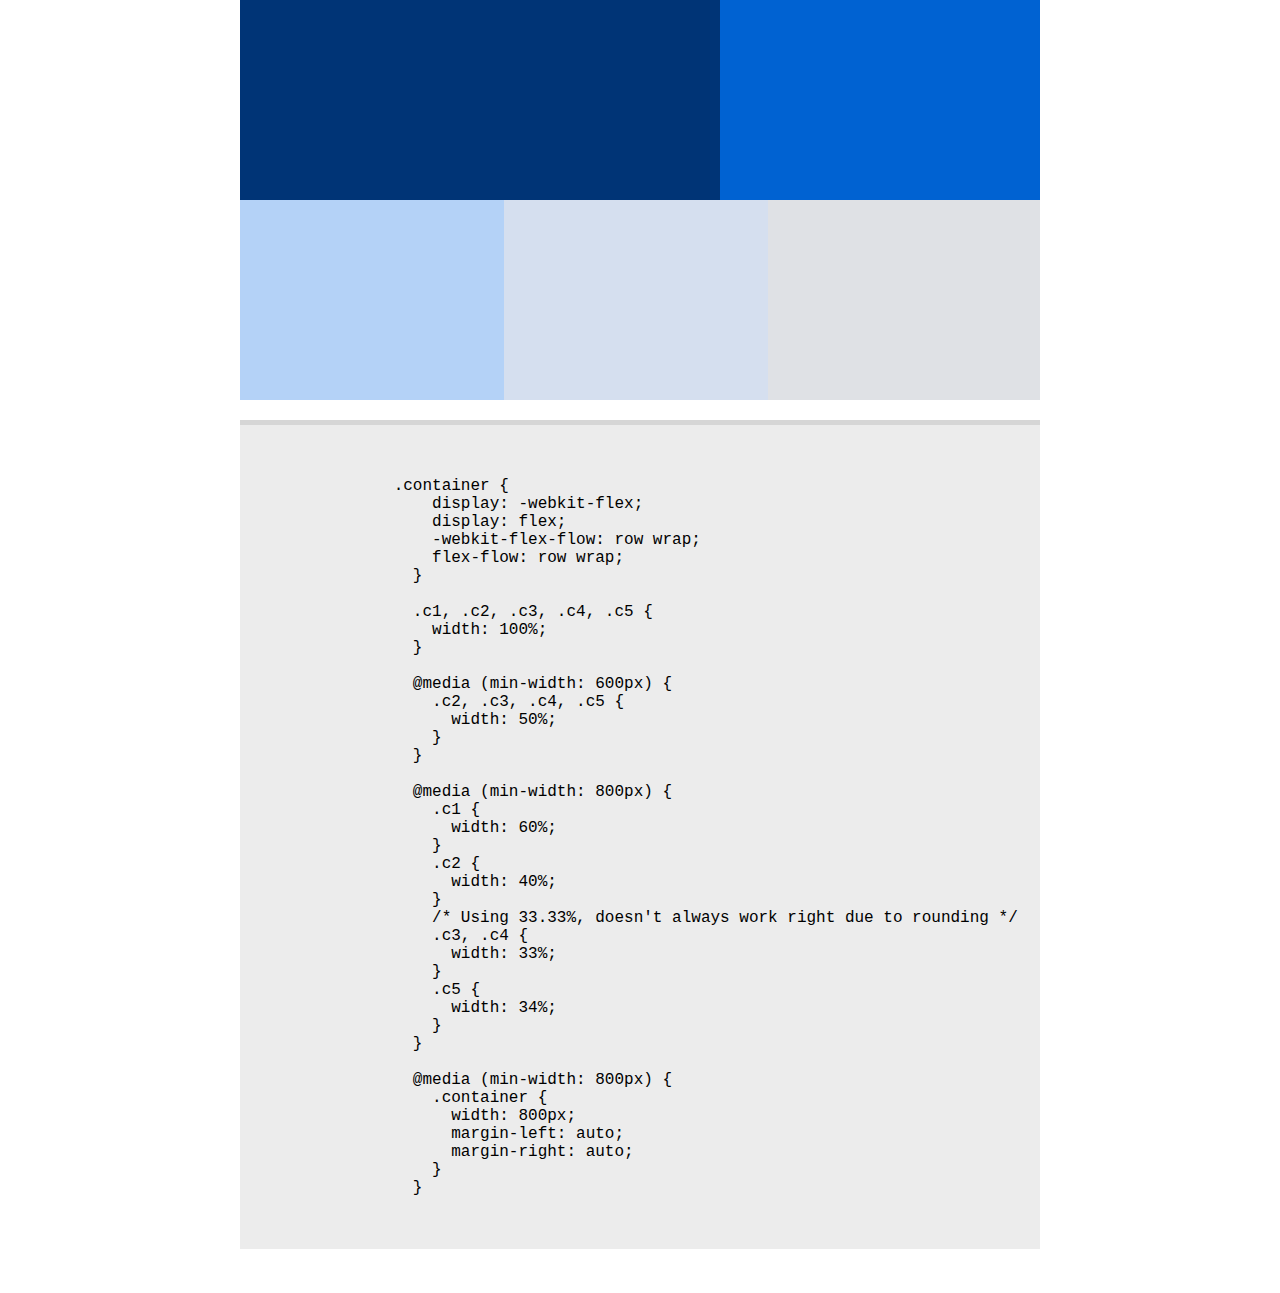
<file: index.html>
<!DOCTYPE html>
<html lang="en">

<head>
    <meta charset="UTF-8">
    <meta name="viewport" content="width=device-width, initial-scale=1.0">
    <title>Mostly Fluid</title>
    <link rel="stylesheet" href="./css/style.css">
</head>

<body>
    <div class="mostly">
        <div class="container">
            <div class="c1">
            </div>
            <div class="c2">
            </div>
            <div class="c3">
            </div>
            <div class="c4">
            </div>
            <div class="c5">
            </div>
            <div class="code">

                <pre>
    
            <code>
                .container {
                    display: -webkit-flex;
                    display: flex;
                    -webkit-flex-flow: row wrap;
                    flex-flow: row wrap;
                  }
                  
                  .c1, .c2, .c3, .c4, .c5 {
                    width: 100%;
                  }
                  
                  @media (min-width: 600px) {
                    .c2, .c3, .c4, .c5 {
                      width: 50%;
                    }
                  }
                  
                  @media (min-width: 800px) {
                    .c1 {
                      width: 60%;
                    }
                    .c2 {
                      width: 40%;
                    }
                    /* Using 33.33%, doesn't always work right due to rounding */
                    .c3, .c4 {
                      width: 33%;
                    }
                    .c5 {
                      width: 34%;
                    }
                  }
                  
                  @media (min-width: 800px) {
                    .container {
                      width: 800px;
                      margin-left: auto;
                      margin-right: auto;
                    }
                  }
            </code>
        </pre>
            </div>
        </div>

        
    </div>

</body>

</html>
</file>
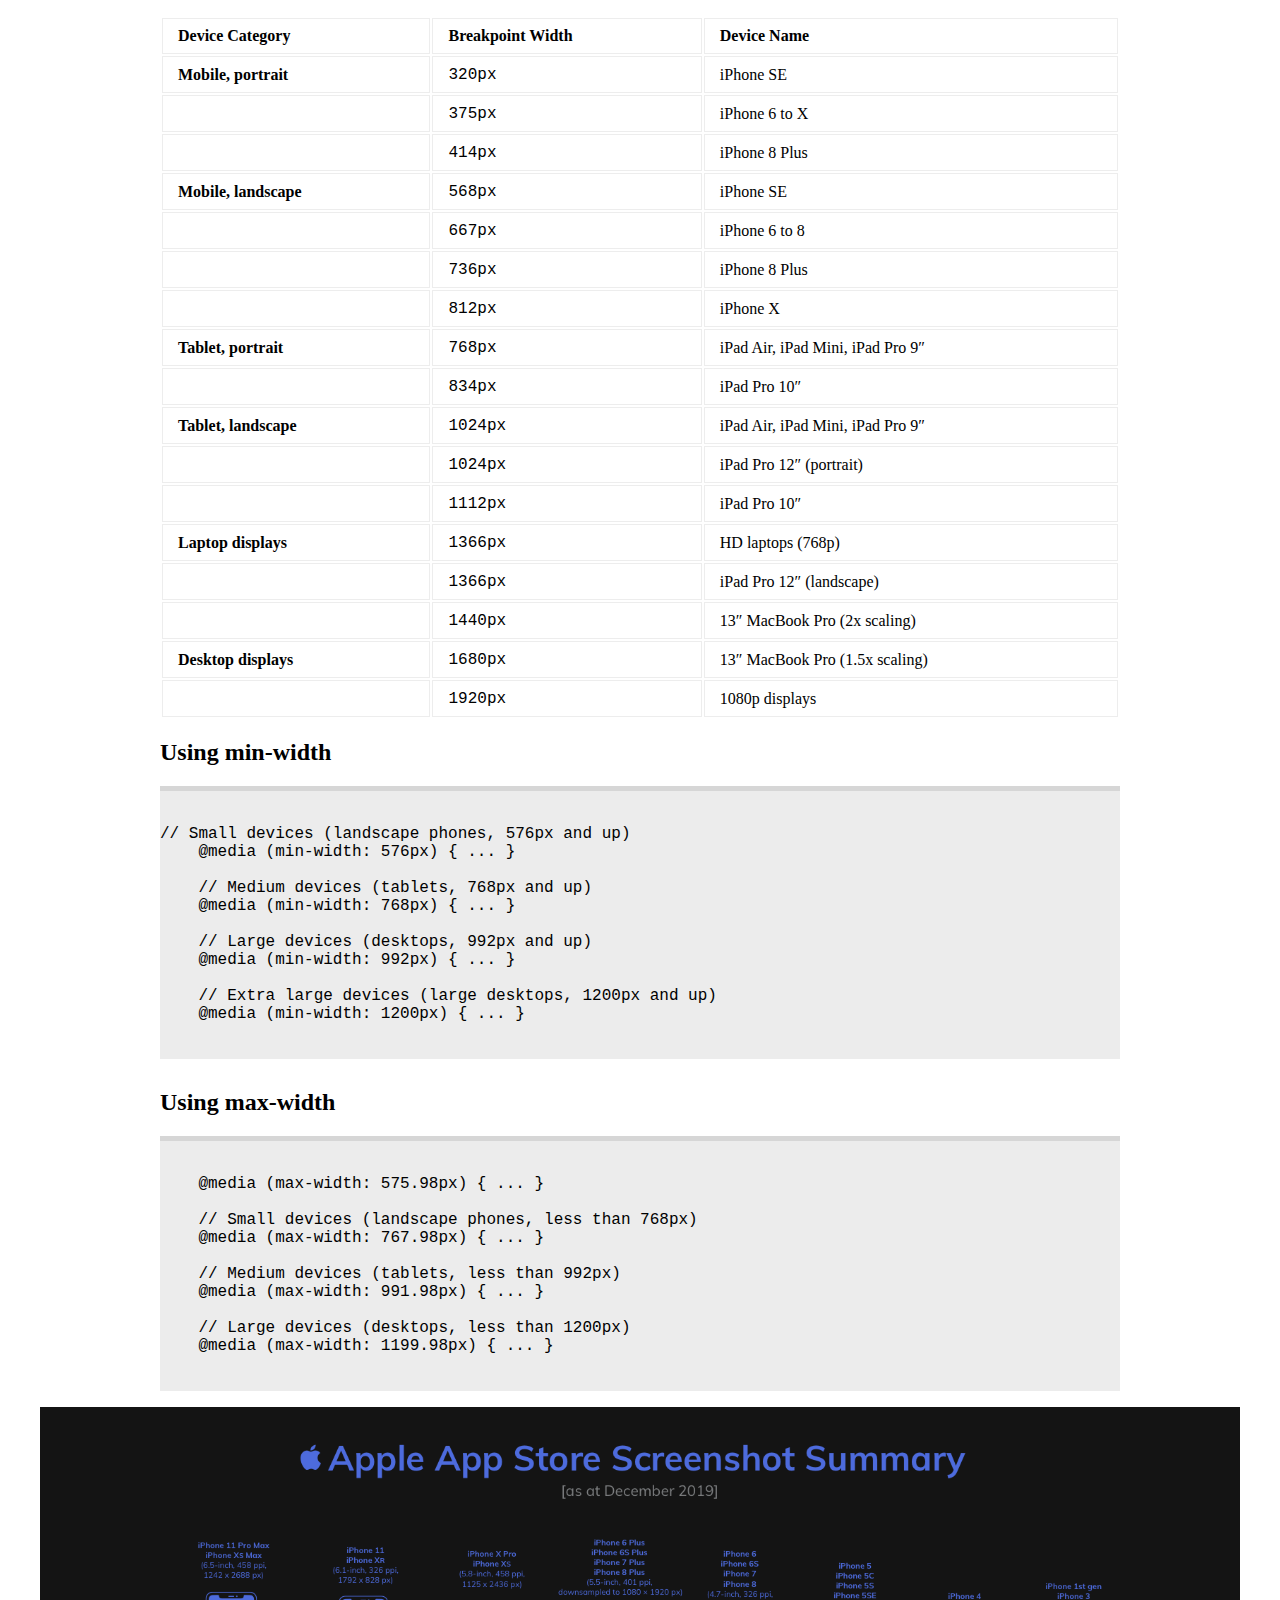
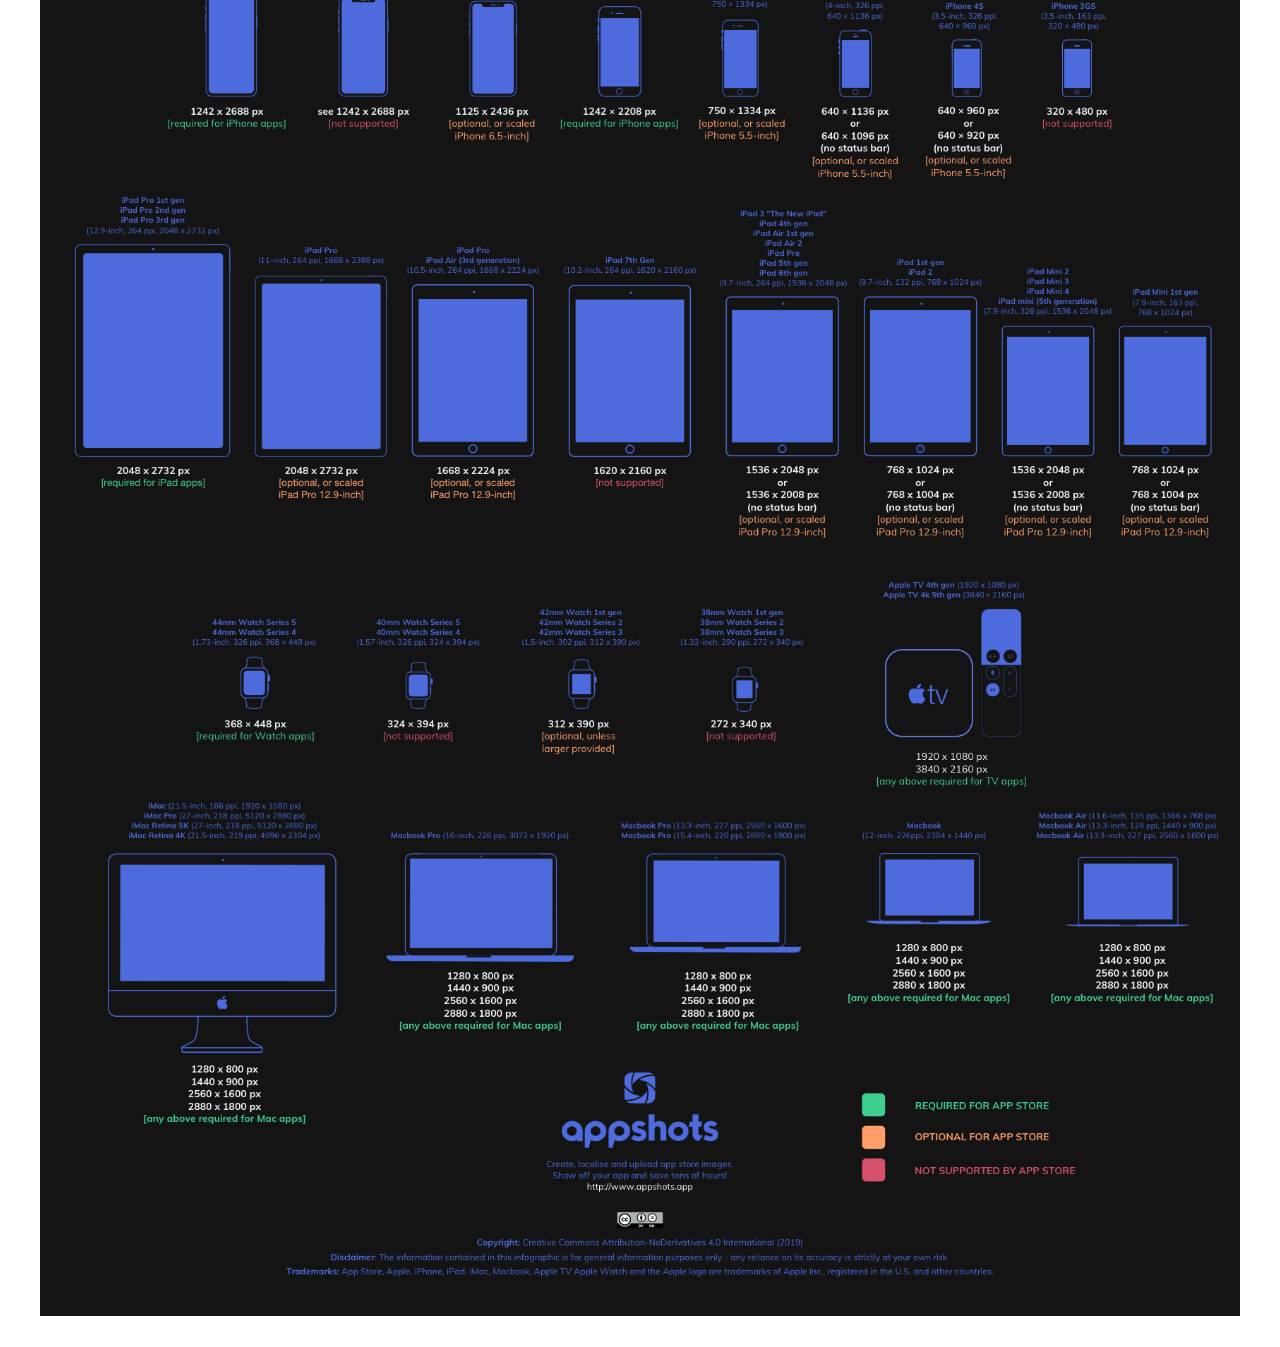
<file: breakpoint.html>
<!DOCTYPE html>
<html lang="en">

<head>
    <meta charset="UTF-8">
    <meta name="viewport" content="width=device-width, initial-scale=1.0">
    <link rel="stylesheet" href="css/style.css">
    <title>斷點設計</title>
</head>

<body>
    <div class="breakpoint">
        <figure class="wp-block-table">
            <table class="">
                <thead>
                    <tr>
                        <th>Device Category</th>
                        <th>Breakpoint Width</th>
                        <th>Device Name</th>
                    </tr>
                </thead>
                <tbody>
                    <tr>
                        <td><strong>Mobile, portrait</strong></td>
                        <td><code>320px</code></td>
                        <td>iPhone SE</td>
                    </tr>
                    <tr>
                        <td></td>
                        <td><code>375px</code></td>
                        <td>iPhone 6 to X</td>
                    </tr>
                    <tr>
                        <td></td>
                        <td><code>414px</code></td>
                        <td>iPhone 8 Plus</td>
                    </tr>
                    <tr>
                        <td><strong>Mobile, landscape</strong></td>
                        <td><code>568px</code></td>
                        <td>iPhone SE</td>
                    </tr>
                    <tr>
                        <td></td>
                        <td><code>667px</code></td>
                        <td>iPhone 6 to 8</td>
                    </tr>
                    <tr>
                        <td></td>
                        <td><code>736px</code></td>
                        <td>iPhone 8 Plus</td>
                    </tr>
                    <tr>
                        <td></td>
                        <td><code>812px</code></td>
                        <td>iPhone X</td>
                    </tr>
                    <tr>
                        <td><strong>Tablet, portrait</strong></td>
                        <td><code>768px</code></td>
                        <td>iPad Air, iPad Mini, iPad Pro 9″</td>
                    </tr>
                    <tr>
                        <td></td>
                        <td><code>834px</code></td>
                        <td>iPad Pro 10″</td>
                    </tr>
                    <tr>
                        <td><strong>Tablet, landscape</strong></td>
                        <td><code>1024px</code></td>
                        <td>iPad Air, iPad Mini, iPad Pro 9″</td>
                    </tr>
                    <tr>
                        <td></td>
                        <td><code>1024px</code></td>
                        <td>iPad Pro 12″ (portrait)</td>
                    </tr>
                    <tr>
                        <td></td>
                        <td><code>1112px</code></td>
                        <td>iPad Pro 10″</td>
                    </tr>
                    <tr>
                        <td><strong>Laptop displays</strong></td>
                        <td><code>1366px</code></td>
                        <td>HD laptops (768p)</td>
                    </tr>
                    <tr>
                        <td></td>
                        <td><code>1366px</code></td>
                        <td>iPad Pro 12″ (landscape)</td>
                    </tr>
                    <tr>
                        <td></td>
                        <td><code>1440px</code></td>
                        <td>13″ MacBook Pro (2x scaling)</td>
                    </tr>
                    <tr>
                        <td><strong>Desktop displays</strong></td>
                        <td><code>1680px</code></td>
                        <td>13″ MacBook Pro (1.5x scaling)</td>
                    </tr>
                    <tr>
                        <td></td>
                        <td><code>1920px</code></td>
                        <td>1080p displays</td>
                    </tr>
                </tbody>
            </table>
        </figure>
        <div class="text">
            <h2>Using min-width</h2>
            <div class="code">
                <pre>
                    <code>
// Small devices (landscape phones, 576px and up)
    @media (min-width: 576px) { ... }
    
    // Medium devices (tablets, 768px and up)
    @media (min-width: 768px) { ... }
    
    // Large devices (desktops, 992px and up)
    @media (min-width: 992px) { ... }
    
    // Extra large devices (large desktops, 1200px and up)
    @media (min-width: 1200px) { ... }
                    </code>
                </pre>
            </div>

            <h2 style="margin-top: 30px;">Using max-width</h2>
            <div class="code" >
                <pre>
                    <code>
    @media (max-width: 575.98px) { ... }

    // Small devices (landscape phones, less than 768px)
    @media (max-width: 767.98px) { ... }
                        
    // Medium devices (tablets, less than 992px)
    @media (max-width: 991.98px) { ... }
                        
    // Large devices (desktops, less than 1200px)
    @media (max-width: 1199.98px) { ... }
                    </code>
                </pre>
            </div>
    
        </div>

    </div>
   


    <div class="wrapper">
        <img src="./images/5dea8f2d247ca54ba4c97f47_Apple Device and App Store Screenshot Size Summary Dec 2019.png"
            alt="">



    </div>


</body>

</html>
</file>
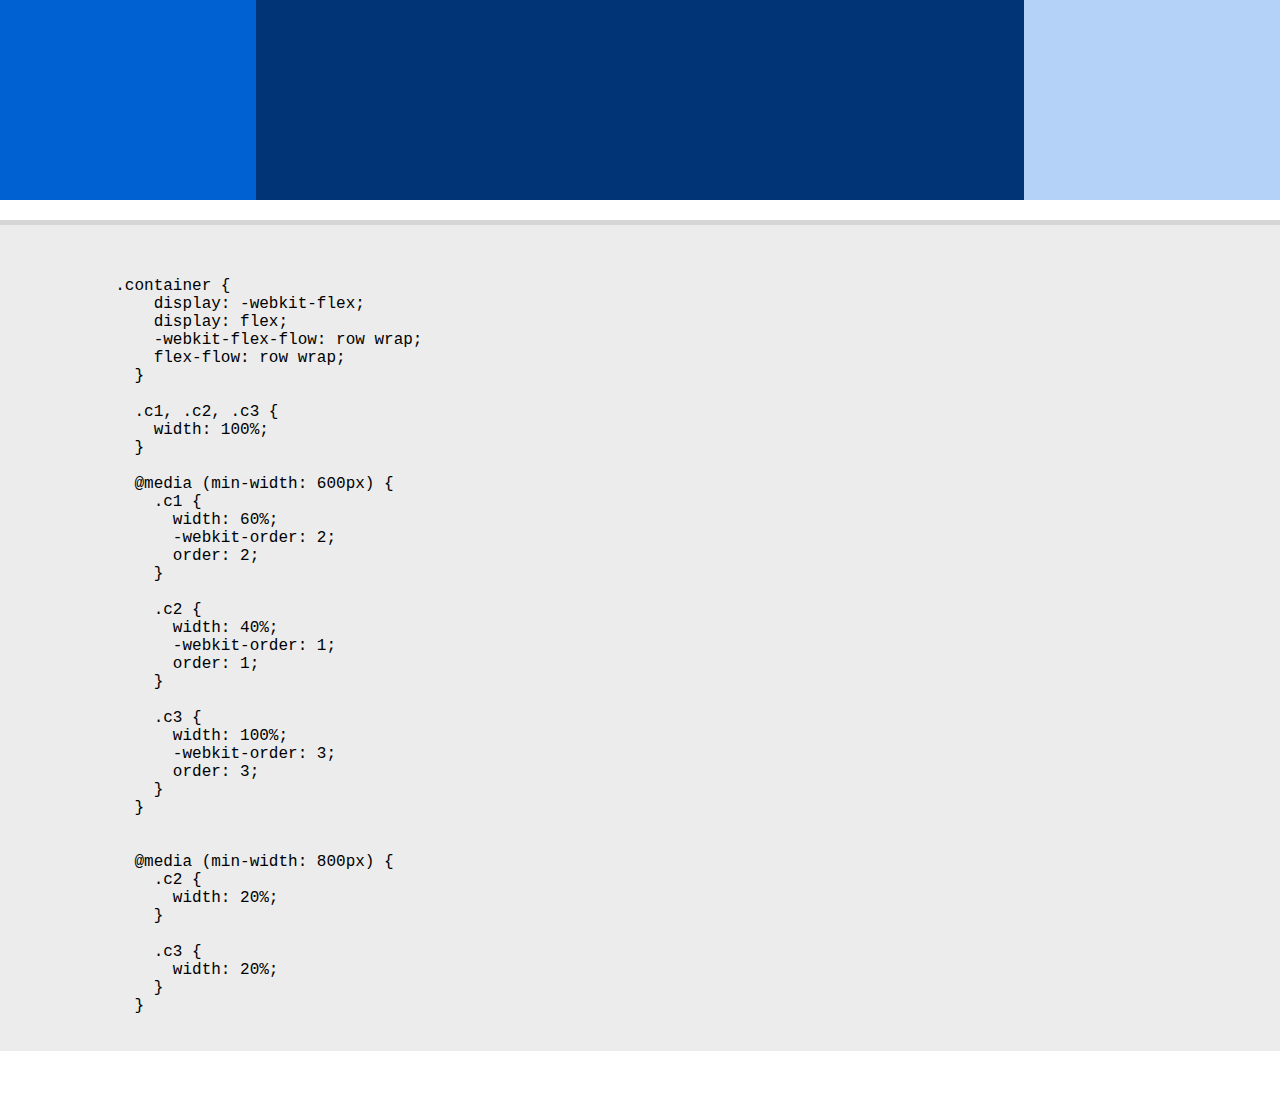
<file: index2.html>
<!DOCTYPE html>
<html lang="en">

<head>
    <meta charset="UTF-8">
    <meta name="viewport" content="width=device-width, initial-scale=1.0">
    <title>Column drop</title>
    <link rel="stylesheet" href="./css/style.css">
</head>

<body>
    <div class="column">
        <div class="container" role="main">
            <div class="c1"></div>
            <div class="c2"></div>
            <div class="c3"></div>
            
        </div>
        <div class="code">

            <pre>

        <code>
            .container {
                display: -webkit-flex;
                display: flex;
                -webkit-flex-flow: row wrap;
                flex-flow: row wrap;
              }
              
              .c1, .c2, .c3 {
                width: 100%;
              }
              
              @media (min-width: 600px) {
                .c1 {
                  width: 60%;
                  -webkit-order: 2;
                  order: 2;
                }
              
                .c2 {
                  width: 40%;
                  -webkit-order: 1;
                  order: 1;
                }
              
                .c3 {
                  width: 100%;
                  -webkit-order: 3;
                  order: 3;
                }
              }
              
              
              @media (min-width: 800px) {
                .c2 {
                  width: 20%;
                }
              
                .c3 {
                  width: 20%;
                }
              }
        </code>
    </pre>
        </div>


    </div>

</body>

</html>
</file>
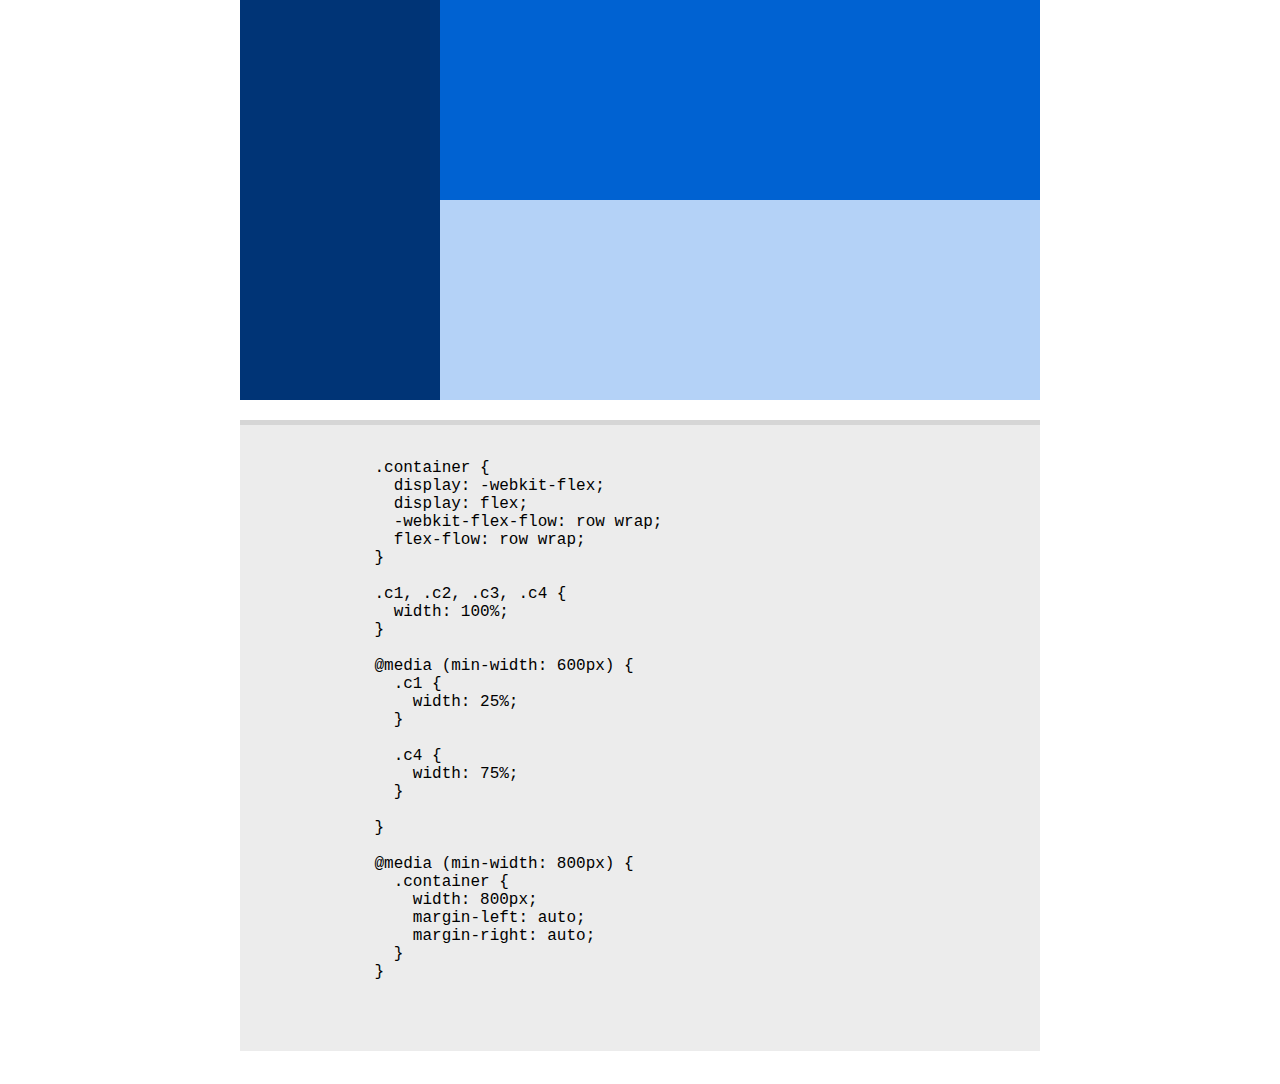
<file: index3.html>
<!DOCTYPE html>
<html lang="en">

<head>
    <meta charset="UTF-8">
    <meta name="viewport" content="width=device-width, initial-scale=1.0">
    <title>Layout shifter</title>
    <link rel="stylesheet" href="./css/style.css">
</head>

<body>
    <div class="shifter">
      <div class="container" role="main">
        <div class="c1"></div>
        <div class="c4">
          <div class="c2"></div>
          <div class="c3"></div>
        </div>
        <div class="code">
          <pre>
            <code>
              .container {
                display: -webkit-flex;
                display: flex;
                -webkit-flex-flow: row wrap;
                flex-flow: row wrap;
              }
              
              .c1, .c2, .c3, .c4 {
                width: 100%;
              }
              
              @media (min-width: 600px) {
                .c1 {
                  width: 25%;
                }
              
                .c4 {
                  width: 75%;
                }
              
              }
              
              @media (min-width: 800px) {
                .container {
                  width: 800px;
                  margin-left: auto;
                  margin-right: auto;
                }
              }

            </code>
           </pre>
        </div>
      </div>
        


    </div>

</body>

</html>
</file>
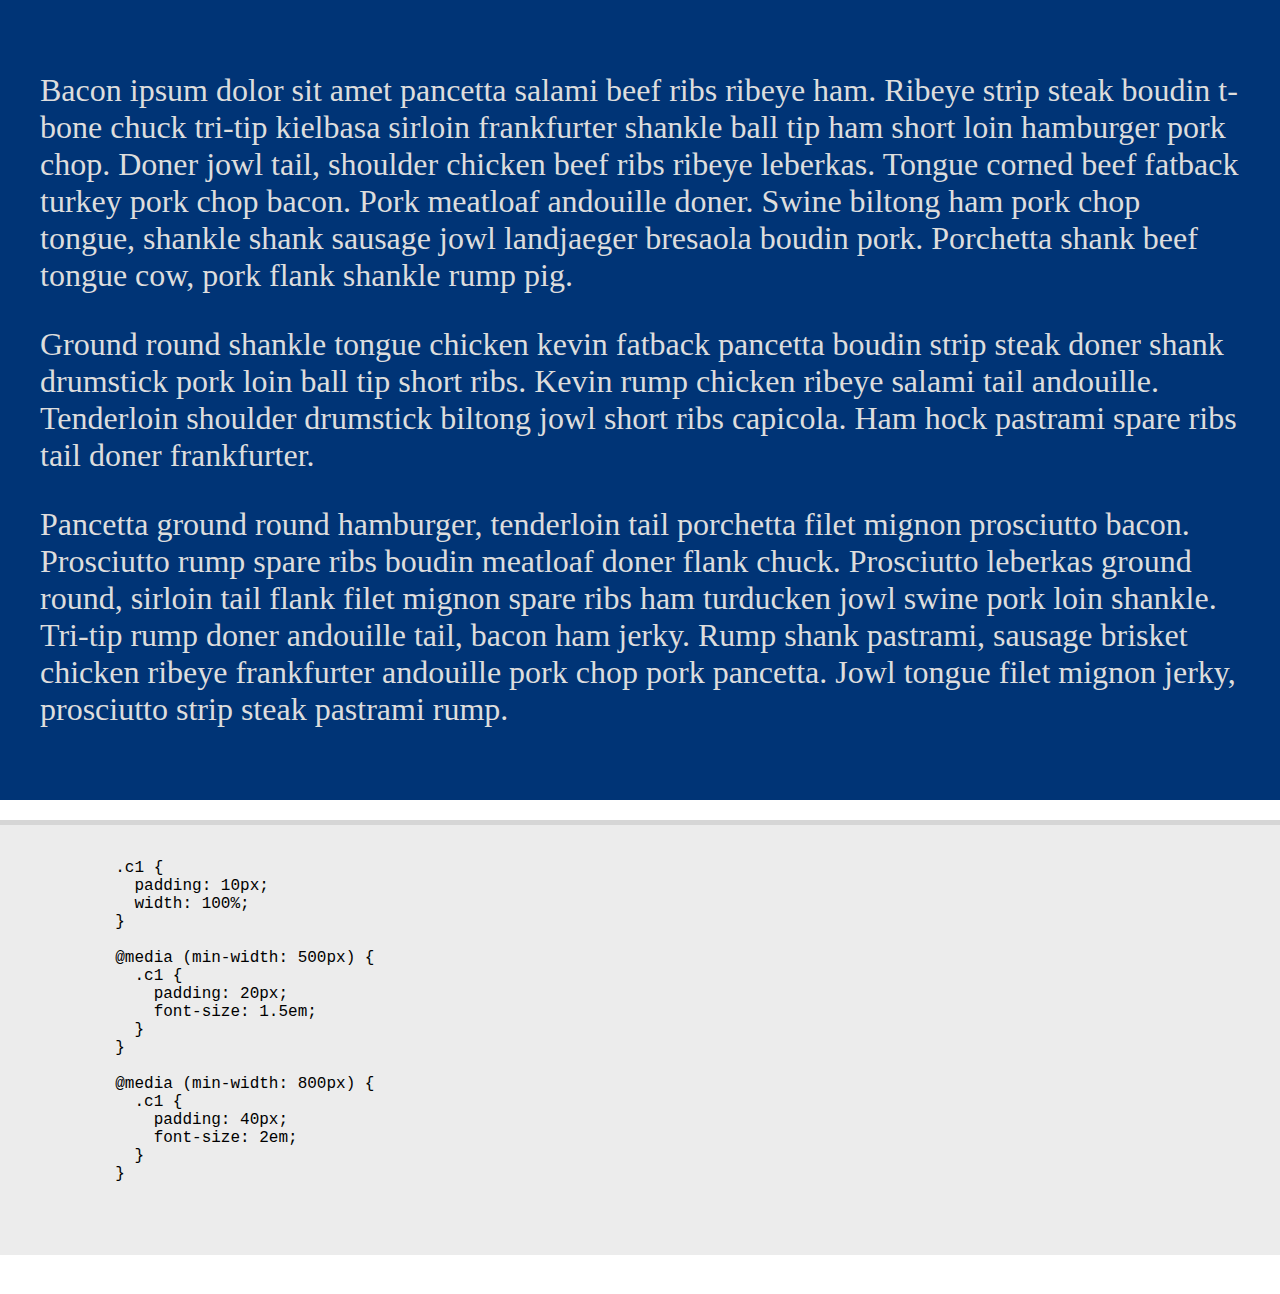
<file: index4.html>
<!DOCTYPE html>
<html lang="en">

<head>
  <meta charset="UTF-8">
  <meta name="viewport" content="width=device-width, initial-scale=1.0">
  <title>Tiny tweaks</title>
  <link rel="stylesheet" href="./css/style.css">
</head>

<body>
  <div class="tweaks">
    <div class="container" role="main">
      <div class="c1">
        <p>
          Bacon ipsum dolor sit amet pancetta salami beef ribs ribeye ham. Ribeye
          strip steak boudin t-bone chuck tri-tip kielbasa sirloin frankfurter
          shankle ball tip ham short loin hamburger pork chop. Doner jowl tail,
          shoulder chicken beef ribs ribeye leberkas. Tongue corned beef fatback
          turkey pork chop bacon. Pork meatloaf andouille doner. Swine biltong ham
          pork chop tongue, shankle shank sausage jowl landjaeger bresaola boudin
          pork. Porchetta shank beef tongue cow, pork flank shankle rump pig.
        </p>

        <p>
          Ground round shankle tongue chicken kevin fatback pancetta boudin strip
          steak doner shank drumstick pork loin ball tip short ribs. Kevin rump
          chicken ribeye salami tail andouille. Tenderloin shoulder drumstick
          biltong jowl short ribs capicola. Ham hock pastrami spare ribs tail
          doner frankfurter.
        </p>

        <p>
          Pancetta ground round hamburger, tenderloin tail porchetta filet mignon
          prosciutto bacon. Prosciutto rump spare ribs boudin meatloaf doner flank
          chuck. Prosciutto leberkas ground round, sirloin tail flank filet mignon
          spare ribs ham turducken jowl swine pork loin shankle. Tri-tip rump doner
          andouille tail, bacon ham jerky. Rump shank pastrami, sausage brisket
          chicken ribeye frankfurter andouille pork chop pork pancetta. Jowl
          tongue filet mignon jerky, prosciutto strip steak pastrami rump.
        </p>
      </div>
    </div>
    <div class="code">
      <pre>
          <code>  
            .c1 {
              padding: 10px;
              width: 100%;
            }
            
            @media (min-width: 500px) {
              .c1 {
                padding: 20px;
                font-size: 1.5em;
              }
            }
            
            @media (min-width: 800px) {
              .c1 {
                padding: 40px;
                font-size: 2em;
              }
            }
          

          </code>
         </pre>
    </div>




  </div>

</body>

</html>
</file>
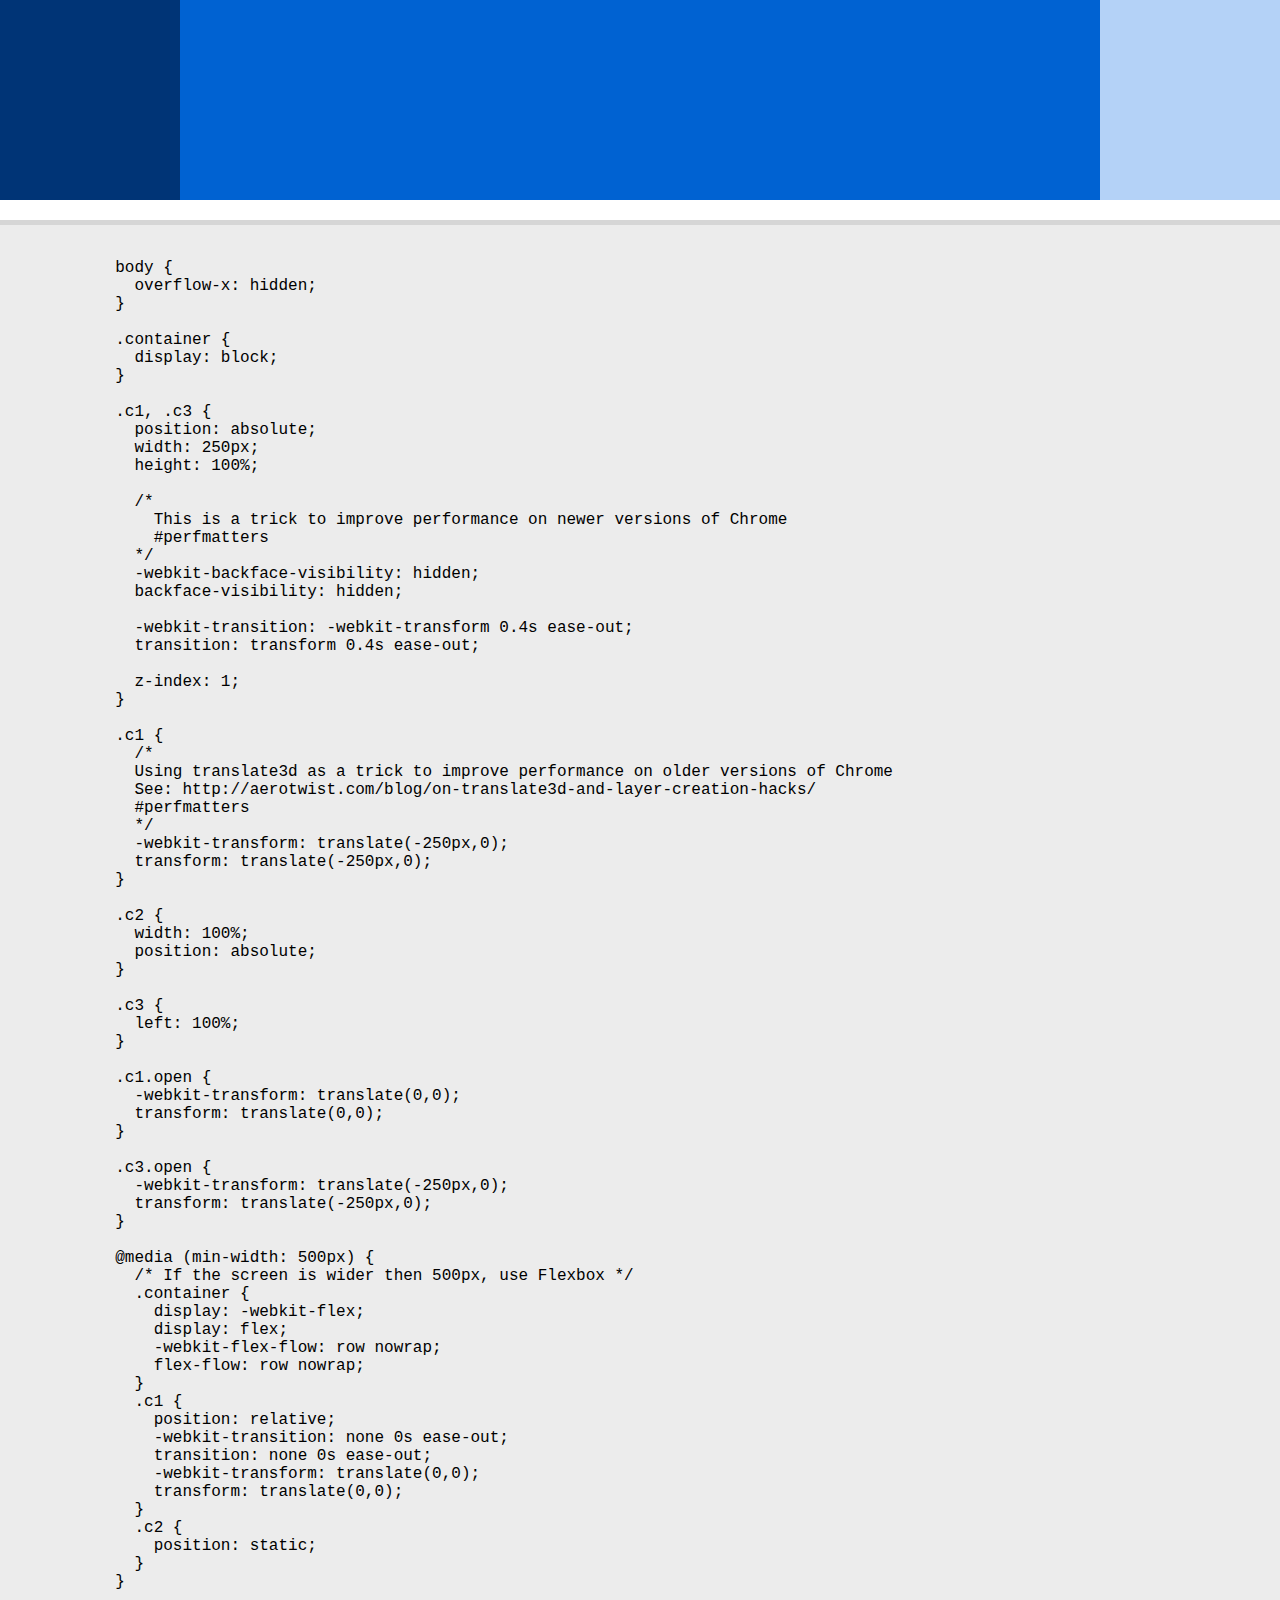
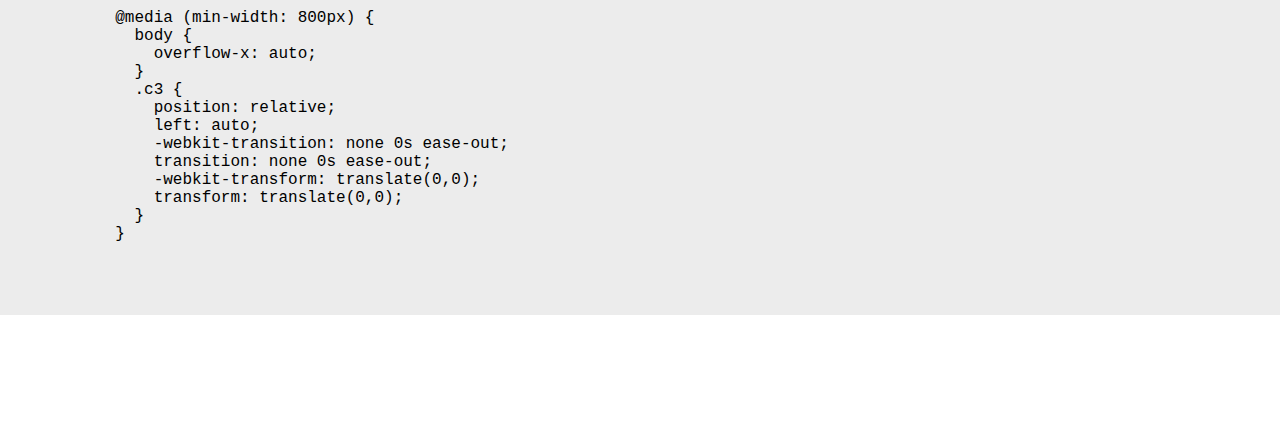
<file: index5.html>
<!DOCTYPE html>
<html lang="en">

<head>
  <meta charset="UTF-8">
  <meta name="viewport" content="width=device-width, initial-scale=1.0">
  <title>Off canvas</title>
  <link rel="stylesheet" href="./css/style.css">
</head>

<body>
  <div class="canvas">
    <div class="container" role="main">
      <div class="c1" id="leftDrawer">
      </div>
      <div class="c2" id="mainPanel">
         
      </div>
      <div class="c3" id="rightDrawer">
      </div>
    </div>
    <div class="code">
      <pre>
          <code>  
            body {
              overflow-x: hidden;
            }
            
            .container {
              display: block;
            }
            
            .c1, .c3 {
              position: absolute;
              width: 250px;
              height: 100%;
            
              /*
                This is a trick to improve performance on newer versions of Chrome
                #perfmatters
              */
              -webkit-backface-visibility: hidden;
              backface-visibility: hidden; 
            
              -webkit-transition: -webkit-transform 0.4s ease-out;
              transition: transform 0.4s ease-out;
            
              z-index: 1;
            }
            
            .c1 {
              /*
              Using translate3d as a trick to improve performance on older versions of Chrome
              See: http://aerotwist.com/blog/on-translate3d-and-layer-creation-hacks/
              #perfmatters
              */
              -webkit-transform: translate(-250px,0);
              transform: translate(-250px,0);
            }
            
            .c2 {
              width: 100%;
              position: absolute;
            }
            
            .c3 {
              left: 100%;
            }
            
            .c1.open {
              -webkit-transform: translate(0,0);
              transform: translate(0,0);
            }
            
            .c3.open {
              -webkit-transform: translate(-250px,0);
              transform: translate(-250px,0);
            }
            
            @media (min-width: 500px) {
              /* If the screen is wider then 500px, use Flexbox */
              .container {
                display: -webkit-flex;
                display: flex;
                -webkit-flex-flow: row nowrap;
                flex-flow: row nowrap;
              }
              .c1 {
                position: relative;
                -webkit-transition: none 0s ease-out;
                transition: none 0s ease-out;
                -webkit-transform: translate(0,0);
                transform: translate(0,0);
              }
              .c2 {
                position: static;
              }
            }
            
            @media (min-width: 800px) {
              body {
                overflow-x: auto;
              }
              .c3 {
                position: relative;
                left: auto;
                -webkit-transition: none 0s ease-out;
                transition: none 0s ease-out;
                -webkit-transform: translate(0,0);
                transform: translate(0,0);
              }
            }
          

          </code>
         </pre>
    </div>




  </div>

</body>

</html>
</file>
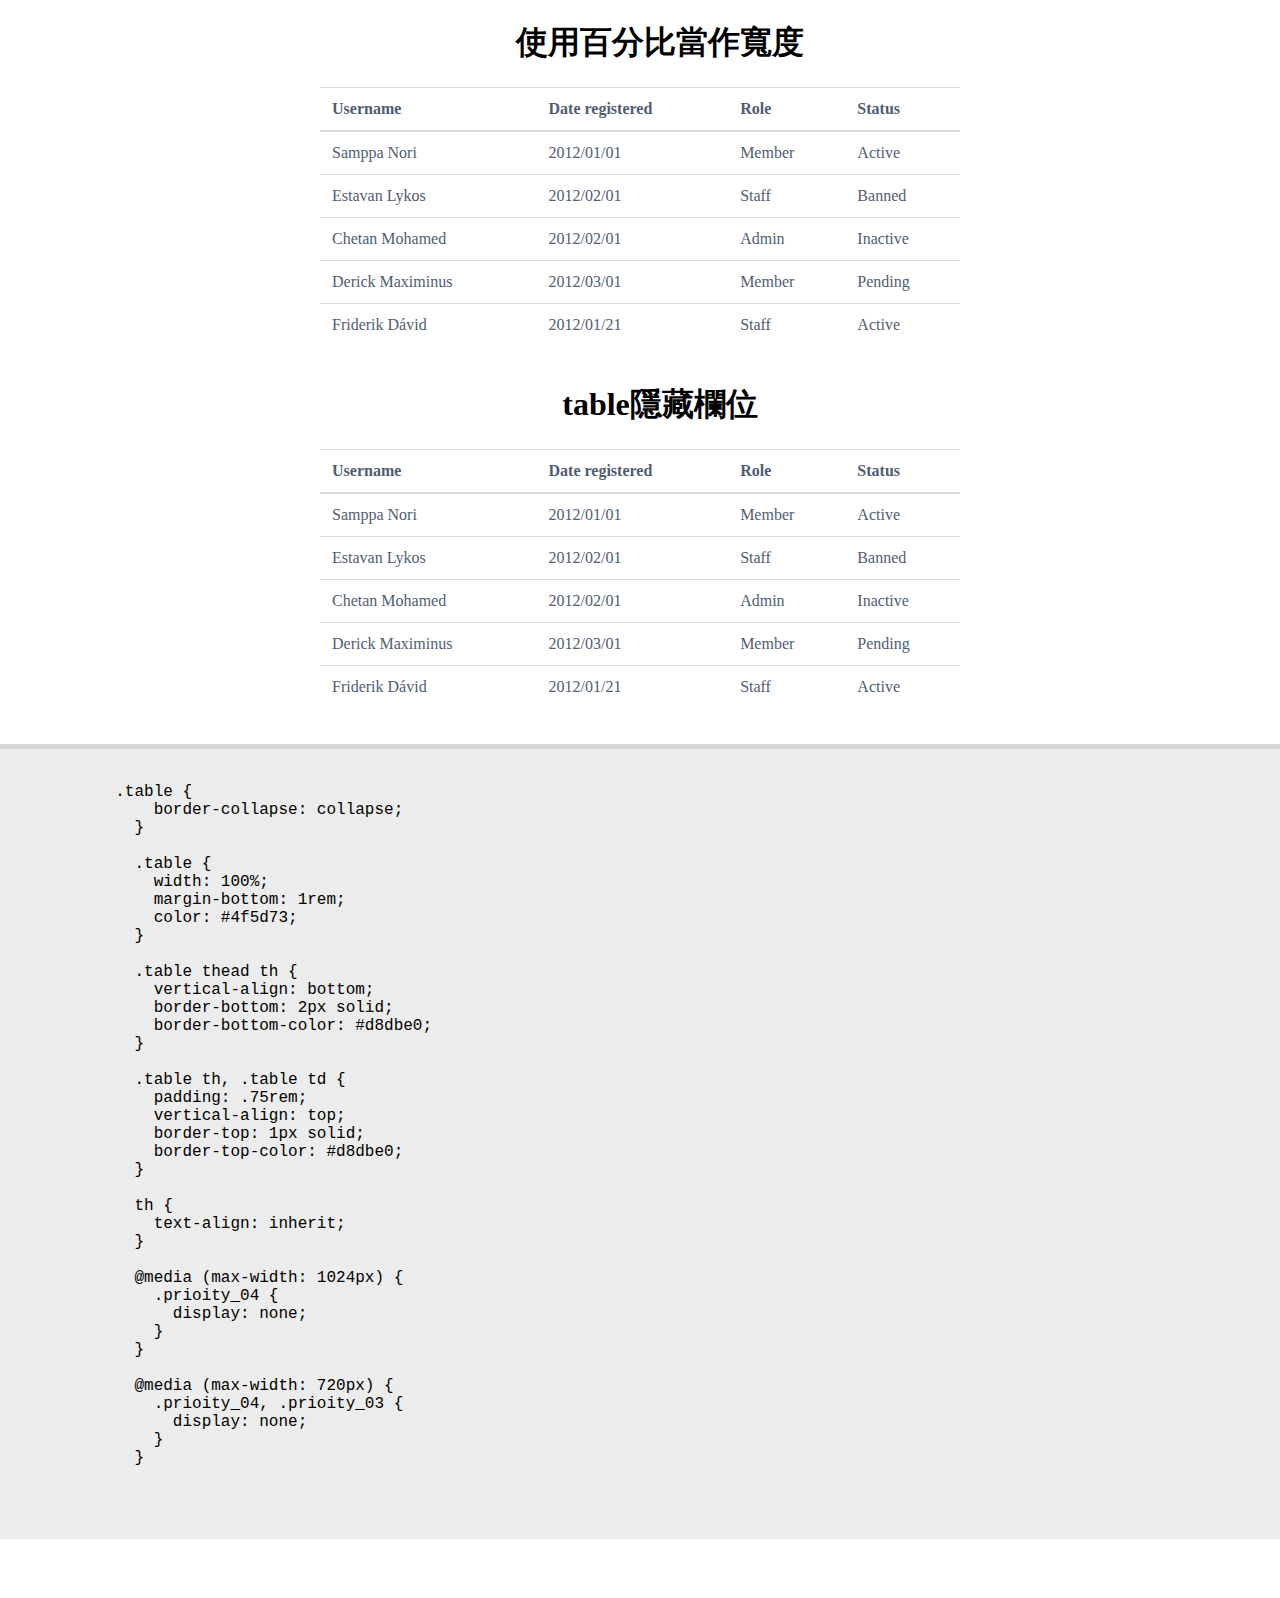
<file: index6.html>
<!DOCTYPE html>
<html lang="en">

<head>
    <meta charset="UTF-8">
    <meta name="viewport" content="width=device-width, initial-scale=1.0">
    <title>Table RWD</title>
    <link rel="stylesheet" href="./css/style.css">
</head>

<body>
  
    <div class="canvas">
        <h1 class="margin-left-20">使用百分比當作寬度</h1>
        <div class="container w50">  
            <table class="table table-responsive-sm">
                <thead>
                    <tr>
                        <th>Username</th>
                        <th>Date registered</th>
                        <th>Role</th>
                        <th>Status</th>
                    </tr>
                </thead>
                <tbody>
                    <tr>
                        <td>Samppa Nori</td>
                        <td>2012/01/01</td>
                        <td>Member</td>
                        <td><span class="badge badge-success">Active</span></td>
                    </tr>
                    <tr>
                        <td>Estavan Lykos</td>
                        <td>2012/02/01</td>
                        <td>Staff</td>
                        <td><span class="badge badge-danger">Banned</span></td>
                    </tr>
                    <tr>
                        <td>Chetan Mohamed</td>
                        <td>2012/02/01</td>
                        <td>Admin</td>
                        <td><span class="badge badge-secondary">Inactive</span></td>
                    </tr>
                    <tr>
                        <td>Derick Maximinus</td>
                        <td>2012/03/01</td>
                        <td>Member</td>
                        <td><span class="badge badge-warning">Pending</span></td>
                    </tr>
                    <tr>
                        <td>Friderik Dávid</td>
                        <td>2012/01/21</td>
                        <td>Staff</td>
                        <td><span class="badge badge-success">Active</span></td>
                    </tr>
                </tbody>
            </table>
        </div>

        <h1 class="margin-left-20">table隱藏欄位</h1>
        <div class="container w50">  
          
            <table class="table table_responsive_hidden">
                <thead>
                    <tr>
                        <th class="prioity_01">Username</th>
                        <th class="prioity_02">Date registered</th>
                        <th class="prioity_03">Role</th>
                        <th class="prioity_04">Status</th>
                    </tr>
                </thead>
                <tbody>
                    <tr>
                        <td class="prioity_01">Samppa Nori</td>
                        <td class="prioity_02">2012/01/01</td>
                        <td class="prioity_03">Member</td>
                        <td class="prioity_04"><span class="badge badge-success">Active</span></td>
                    </tr>
                    <tr>
                        <td class="prioity_01"> Estavan Lykos</td>
                        <td class="prioity_02">2012/02/01</td>
                        <td class="prioity_03">Staff</td>
                        <td class="prioity_04"><span class="badge badge-danger">Banned</span></td>
                    </tr>
                    <tr>
                        <td class="prioity_01">Chetan Mohamed</td>
                        <td class="prioity_02">2012/02/01</td>
                        <td class="prioity_03">Admin</td>
                        <td class="prioity_04"><span class="badge badge-secondary">Inactive</span></td>
                    </tr>
                    <tr>
                        <td class="prioity_01">Derick Maximinus</td>
                        <td class="prioity_02">2012/03/01</td>
                        <td class="prioity_03">Member</td>
                        <td class="prioity_04"><span class="badge badge-warning">Pending</span></td>
                    </tr>
                    <tr>
                        <td class="prioity_01">Friderik Dávid</td>
                        <td class="prioity_02">2012/01/21</td>
                        <td class="prioity_03">Staff</td>
                        <td class="prioity_04"><span class="badge badge-success">Active</span></td>
                    </tr>
                </tbody>
            </table>
        </div>
       <div class="code">
            <pre>
          <code>  
            .table {
                border-collapse: collapse;
              }
              
              .table {
                width: 100%;
                margin-bottom: 1rem;
                color: #4f5d73;
              }
              
              .table thead th {
                vertical-align: bottom;
                border-bottom: 2px solid;
                border-bottom-color: #d8dbe0;
              }
              
              .table th, .table td {
                padding: .75rem;
                vertical-align: top;
                border-top: 1px solid;
                border-top-color: #d8dbe0;
              }
              
              th {
                text-align: inherit;
              }
              
              @media (max-width: 1024px) {
                .prioity_04 {
                  display: none;
                }
              }
              
              @media (max-width: 720px) {
                .prioity_04, .prioity_03 {
                  display: none;
                }
              }
          

          </code>
         </pre>
        </div> 




    </div>

</body>

</html>
</file>
<file: css/style.css>
body {
  padding: 0;
  margin: 0;
  -webkit-box-sizing: border-box;
          box-sizing: border-box;
  overflow-x: hidden;
  font-size: 16px;
}

body .code {
  width: 100%;
  margin: 20px auto 0;
  background-color: #ececec;
  border-top: 5px solid #d6d6d6;
}

body .code code {
  width: 100%;
}

.container div {
  -webkit-box-sizing: border-box;
          box-sizing: border-box;
  min-height: 200px;
  min-width: 150px;
}

.c1 {
  color: #ddd;
  background-color: #003476;
}

.c2 {
  color: #ddd;
  background-color: #0062d2;
}

.c3 {
  color: #333;
  background-color: #b4d2f7;
}

.c4 {
  color: #333;
  background-color: #d5dfef;
}

.c5 {
  color: #333;
  background-color: #dfe1e5;
}

.wrapper {
  width: 1200px;
  margin: 0 auto;
}

img {
  width: 100%;
}

.margin-left-1 {
  margin-left: 1px;
}

.margin-left-2 {
  margin-left: 2px;
}

.margin-left-3 {
  margin-left: 3px;
}

.margin-left-4 {
  margin-left: 4px;
}

.margin-left-5 {
  margin-left: 5px;
}

.margin-left-6 {
  margin-left: 6px;
}

.margin-left-7 {
  margin-left: 7px;
}

.margin-left-8 {
  margin-left: 8px;
}

.margin-left-9 {
  margin-left: 9px;
}

.margin-left-10 {
  margin-left: 10px;
}

.margin-left-11 {
  margin-left: 11px;
}

.margin-left-12 {
  margin-left: 12px;
}

.margin-left-13 {
  margin-left: 13px;
}

.margin-left-14 {
  margin-left: 14px;
}

.margin-left-15 {
  margin-left: 15px;
}

.margin-left-16 {
  margin-left: 16px;
}

.margin-left-17 {
  margin-left: 17px;
}

.margin-left-18 {
  margin-left: 18px;
}

.margin-left-19 {
  margin-left: 19px;
}

.margin-left-20 {
  margin-left: 20px;
}

.margin-left-21 {
  margin-left: 21px;
}

.margin-left-22 {
  margin-left: 22px;
}

.margin-left-23 {
  margin-left: 23px;
}

.margin-left-24 {
  margin-left: 24px;
}

.margin-left-25 {
  margin-left: 25px;
}

.margin-left-26 {
  margin-left: 26px;
}

.margin-left-27 {
  margin-left: 27px;
}

.margin-left-28 {
  margin-left: 28px;
}

.margin-left-29 {
  margin-left: 29px;
}

.margin-left-30 {
  margin-left: 30px;
}

.w50 {
  width: 50%;
  margin: 0 auto;
}

h1 {
  width: 100%;
  text-align: center;
}

.container {
  display: -webkit-box;
  display: -ms-flexbox;
  display: flex;
  -webkit-box-orient: horizontal;
  -webkit-box-direction: normal;
      -ms-flex-flow: row wrap;
          flex-flow: row wrap;
}

.mostly .c1,
.mostly .c2,
.mostly .c3,
.mostly .c4,
.mostly .c5 {
  width: 100%;
}

@media (min-width: 600px) {
  .mostly .c2,
  .mostly .c3,
  .mostly .c4,
  .mostly .c5 {
    width: 50%;
  }
}

@media (min-width: 800px) {
  .mostly {
    /* Using 33.33%, doesn't always work right due to rounding */
  }
  .mostly .c1 {
    width: 60%;
  }
  .mostly .c2 {
    width: 40%;
  }
  .mostly .c3,
  .mostly .c4 {
    width: 33%;
  }
  .mostly .c5 {
    width: 34%;
  }
}

@media (min-width: 800px) {
  .mostly .container {
    width: 800px;
    margin-left: auto;
    margin-right: auto;
  }
}

.column .c1,
.column .c2,
.column .c3 {
  width: 100%;
}

@media (min-width: 600px) {
  .column .c1 {
    width: 60%;
    -webkit-box-ordinal-group: 3;
        -ms-flex-order: 2;
            order: 2;
  }
  .column .c2 {
    width: 40%;
    -webkit-box-ordinal-group: 2;
        -ms-flex-order: 1;
            order: 1;
  }
  .column .c3 {
    width: 100%;
    -webkit-box-ordinal-group: 4;
        -ms-flex-order: 3;
            order: 3;
  }
}

@media (min-width: 800px) {
  .column .c2 {
    width: 20%;
  }
  .column .c3 {
    width: 20%;
  }
}

.shifter .c1,
.shifter .c2,
.shifter .c3,
.shifter .c4 {
  width: 100%;
}

@media (min-width: 600px) {
  .shifter .c1 {
    width: 25%;
  }
  .shifter .c4 {
    width: 75%;
  }
}

@media (min-width: 800px) {
  .shifter .container {
    width: 800px;
    margin-left: auto;
    margin-right: auto;
  }
}

.tweaks .c1 {
  padding: 10px;
  width: 100%;
}

@media (min-width: 500px) {
  .tweaks .c1 {
    padding: 20px;
    font-size: 1.5em;
  }
}

@media (min-width: 800px) {
  .tweaks .c1 {
    padding: 40px;
    font-size: 2em;
  }
}

.canvas .container {
  display: block;
}

.canvas .c1,
.canvas .c3 {
  position: absolute;
  width: 250px;
  height: 100%;
  /*
          This is a trick to improve performance on newer versions of Chrome
          #perfmatters
        */
  -webkit-backface-visibility: hidden;
  backface-visibility: hidden;
  -webkit-transition: -webkit-transform 0.4s ease-out;
  transition: -webkit-transform 0.4s ease-out;
  transition: transform 0.4s ease-out;
  transition: transform 0.4s ease-out, -webkit-transform 0.4s ease-out;
  z-index: 1;
}

.canvas .c1 {
  /*
        Using translate3d as a trick to improve performance on older versions of Chrome
        See: http://aerotwist.com/blog/on-translate3d-and-layer-creation-hacks/
        #perfmatters
        */
  -webkit-transform: translate(-250px, 0);
  transform: translate(-250px, 0);
}

.canvas .c2 {
  width: 100%;
  position: absolute;
}

.canvas .c3 {
  left: 100%;
}

.canvas .c1.open {
  -webkit-transform: translate(0, 0);
  transform: translate(0, 0);
}

.canvas .c3.open {
  -webkit-transform: translate(-250px, 0);
  transform: translate(-250px, 0);
}

@media (min-width: 500px) {
  .canvas {
    /* If the screen is wider then 500px, use Flexbox */
  }
  .canvas .container {
    display: -webkit-box;
    display: -ms-flexbox;
    display: flex;
    -webkit-box-orient: horizontal;
    -webkit-box-direction: normal;
        -ms-flex-flow: row nowrap;
            flex-flow: row nowrap;
  }
  .canvas .c1 {
    position: relative;
    -webkit-transition: none 0s ease-out;
    transition: none 0s ease-out;
    -webkit-transform: translate(0, 0);
    transform: translate(0, 0);
  }
  .canvas .c2 {
    position: static;
  }
}

@media (min-width: 800px) {
  .canvas body {
    overflow-x: auto;
  }
  .canvas .c3 {
    position: relative;
    left: auto;
    -webkit-transition: none 0s ease-out;
    transition: none 0s ease-out;
    -webkit-transform: translate(0, 0);
    transform: translate(0, 0);
  }
}

.breakpoint {
  margin: 0 auto;
  width: 960px;
}

.breakpoint figure {
  margin: 1em 0;
}

.breakpoint .wp-block-table table {
  width: 100%;
}

.breakpoint .wp-block-separator {
  background-color: #cccccc;
  border: 0;
  height: 1px;
  margin-bottom: 1.5em;
}

.breakpoint .wp-block-table td,
.breakpoint .wp-block-table th {
  border: 1px solid #ededed;
  padding: 8px 15px;
}

.table {
  border-collapse: collapse;
}

.table {
  width: 100%;
  margin-bottom: 1rem;
  color: #4f5d73;
}

.table thead th {
  vertical-align: bottom;
  border-bottom: 2px solid;
  border-bottom-color: #d8dbe0;
}

.table th, .table td {
  padding: .75rem;
  vertical-align: top;
  border-top: 1px solid;
  border-top-color: #d8dbe0;
}

th {
  text-align: inherit;
}

@media (max-width: 1024px) {
  .prioity_04 {
    display: none;
  }
}

@media (max-width: 720px) {
  .prioity_04, .prioity_03 {
    display: none;
  }
}
/*# sourceMappingURL=style.css.map */
</file>
